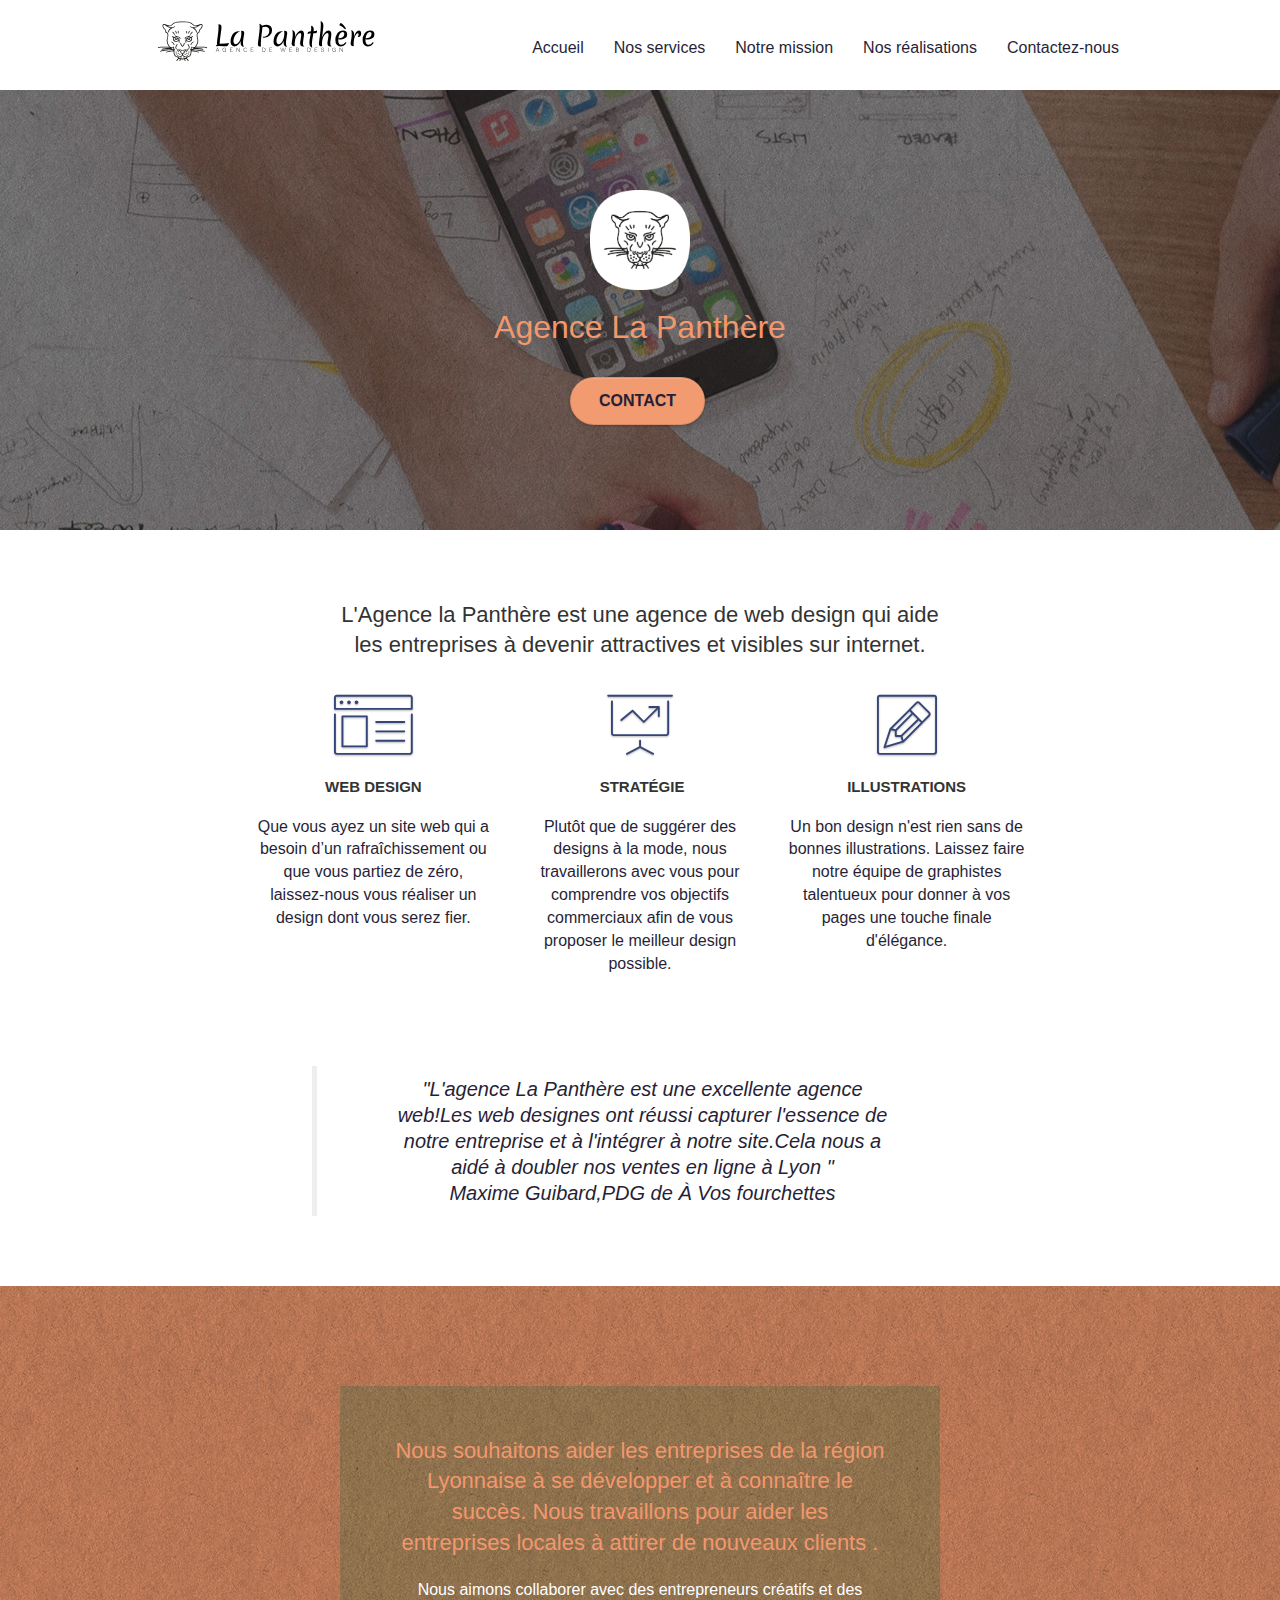
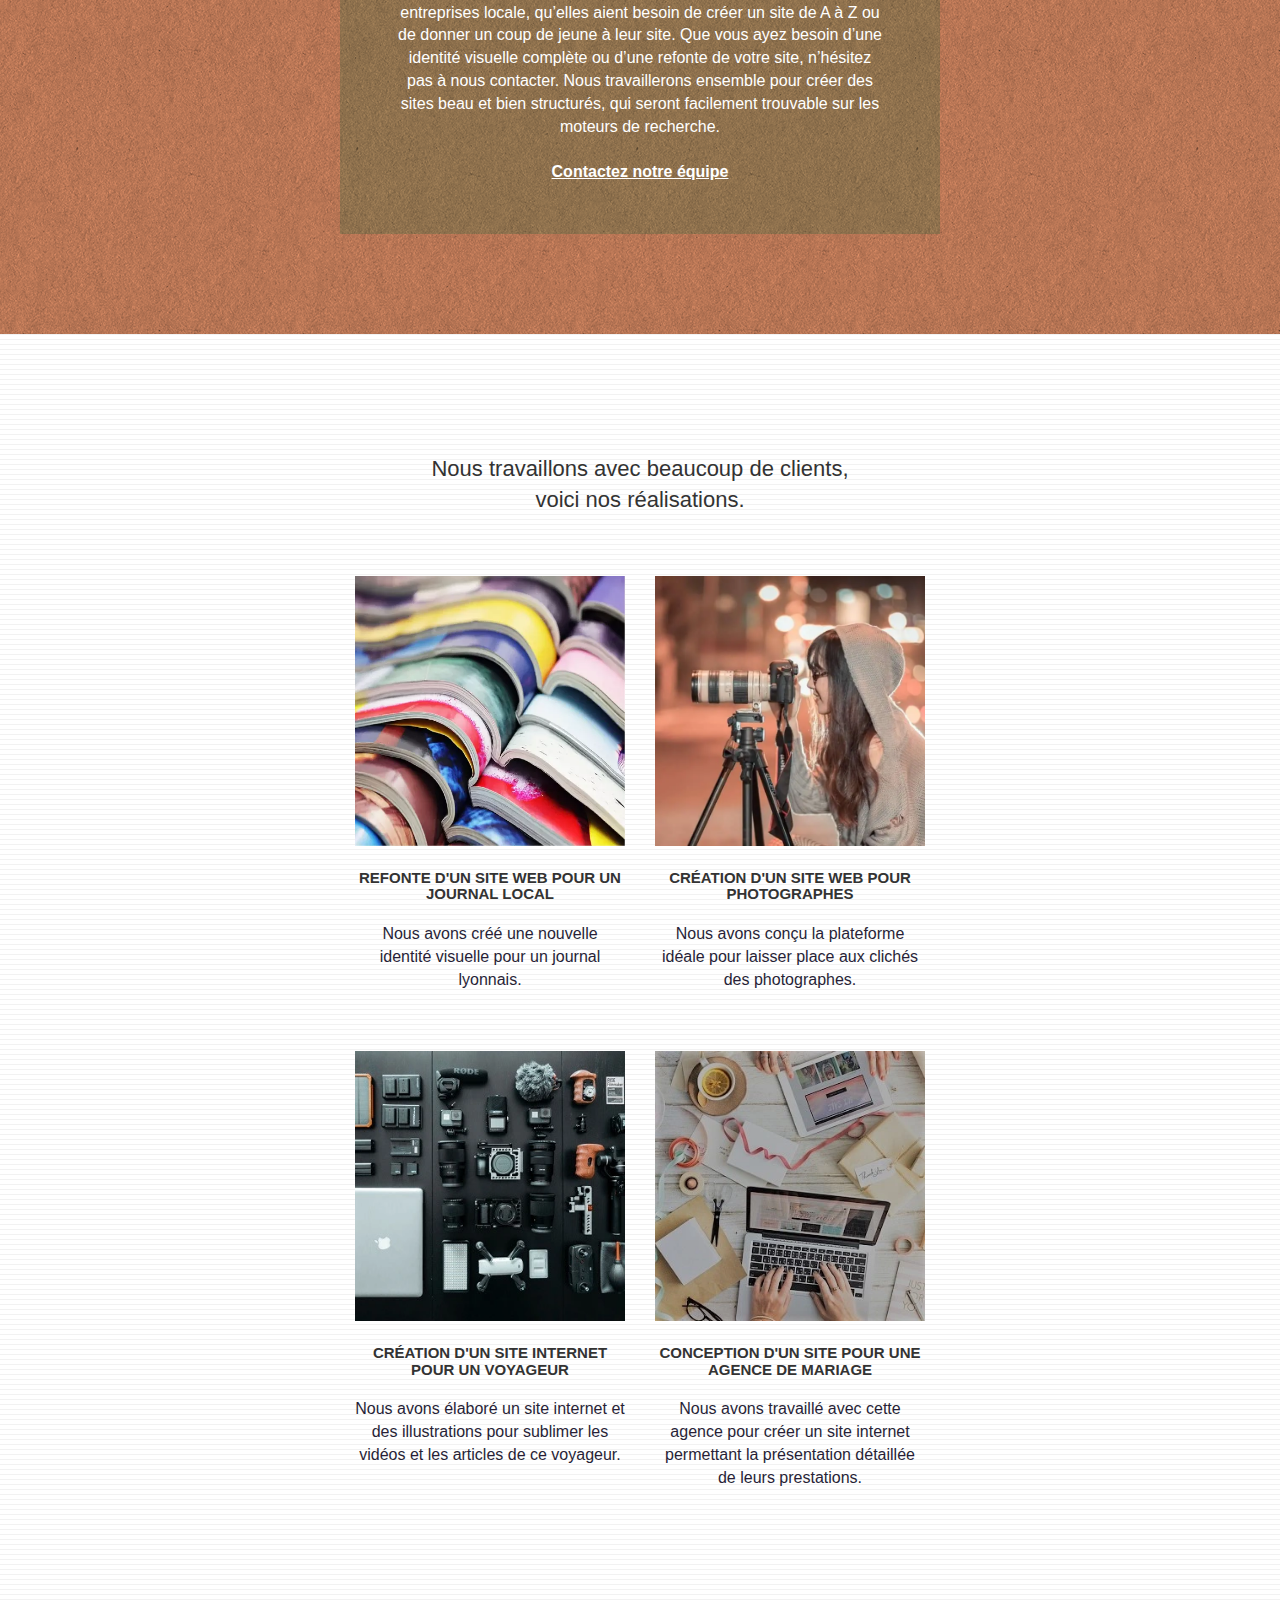
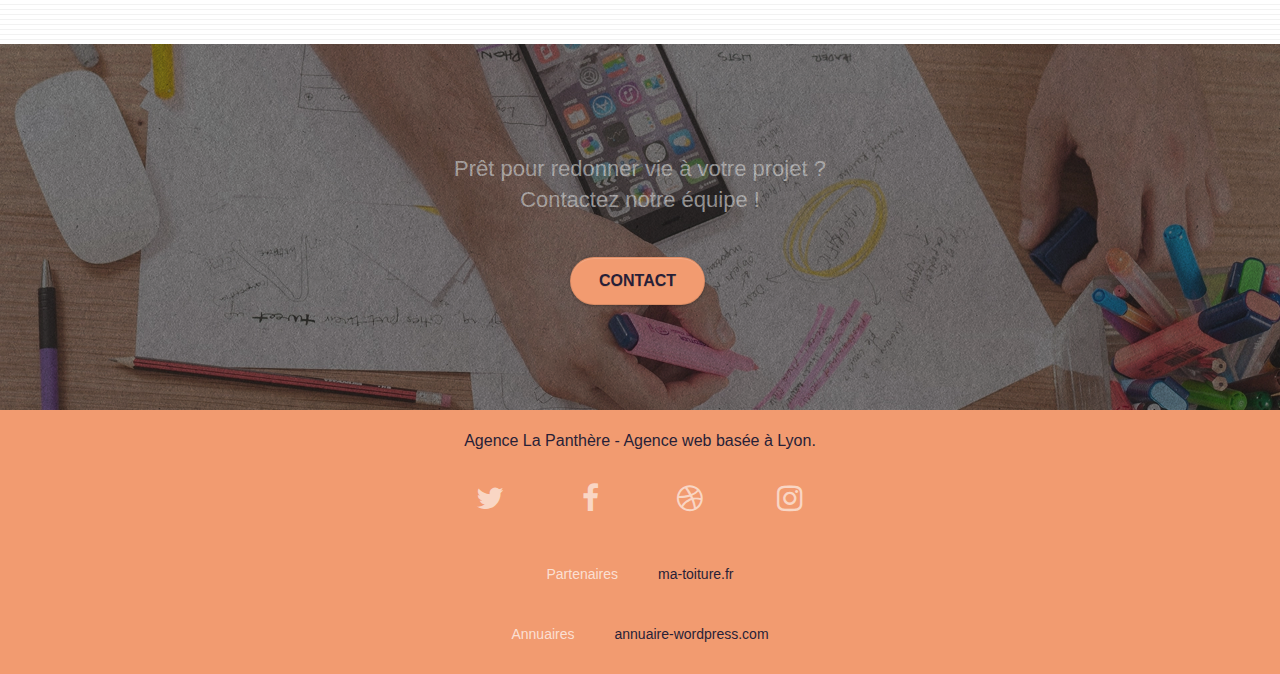
<file: index.html>
<!doctype html>
<html lang="fr">

<head>
	<meta charset="utf-8">
	<meta name="description"
		content="La panthère,la meilleure entreprise de webdesign à Lyon,l'expertise dans la création de sites web au service de votre succès! ">
	<meta name="viewport" content="width=device-width, initial-scale=1.0, viewport-fit=cover">
	<meta name="robots" content="index,follow">

	<link rel="shortcut icon" type="image/ico" href="favicon.ico">
	<link rel="stylesheet" type="text/css" href="./css/bootstrap.min.css">
	<link rel="stylesheet" type="text/css" href="style.css">
	<link rel="stylesheet" type="text/css" href="./css/font-awesome.min.css">
	<link rel="stylesheet" type="text/css" href="./css/et-line.min.css">

	<!--minifier les script-->
	<script src="https://cdnjs.cloudflare.com/ajax/libs/jquery/2.1.0/jquery.min.js" integrity="sha512-qp27nuUylUgwBZJHsmm3W7klwuM5gke4prTvPok3X5zi50y3Mo8cgpeXegWWrdfuXyF2UdLWK/WCb5Mv7CKHcA==" crossorigin="anonymous" referrerpolicy="no-referrer"></script>
	<script defer  src="./js/jquery.touchSwipe.min.js"></script>
	<script async src="./js/bootstrap.min.js"></script>
	<script async src="./js/blocs.min.js" ></script>
	<script async src="./js/gmaps.min.js"></script> 
	<title>La panthère,entreprise de web design à Lyon</title>
	<!-- Analytics -->
	<!--AJOUTER LE TAG GOOGLE ANALYTICS-->

	<!-- Analytics END -->

</head>

<body>
	<!-- Principal conteneur -->
	<div class="page-container" id="Accueil">
		<!-- bloc-0 -->
		<header>
			<div class ="bloc bgc-white l-bloc " id="bloc-0">
				<div class="container bloc-sm">
					<!--utitlisation des   balise header -->
	
					<nav class="navbar row">
						<!--ajouter des sections pour les différentes zones-->
						<div class="navbar-header">
							<img src="img/agence-la-panthere-monochrome.svg" alt="logo agence de webdesign lapanthère à lyon " height="40" width="280">
	
							<!--button-->
							<button id="nav-toggle" type="button" class="ui-navbar-toggle navbar-toggle"
								data-toggle="collapse" data-target=".navbar-1">
	
								<span class="sr-only">Toggle navigation</span>
								<span class="icon-bar"></span>
								<span class="icon-bar"></span>
								<span class="icon-bar"></span>
							</button>
						</div>
						<div class="collapse navbar-collapse navbar-1 special-dropdown-nav">
							<ul class="site-navigation nav navbar-nav">
								<li>
									<a href="#Accueil">Accueil</a>
								</li>
	
								<li>
									<a href="#bloc-2-services">Nos services</a>
								</li>
								<!--liens vide-->
	
								<li>
									<a href="#bloc-3-what-i-do">Notre mission</a>
								</li>
								<!--liens vide-->
	
								<li>
									<a href="#bloc-4-portfolio">Nos réalisations</a>
								</li>
								<!--liens vide-->
	
								<li>
									<a href="formulaire-de-contact.html">Contactez-nous</a>
									<!--utilisation de la pagination next and prev-->
								</li>
							</ul>
						</div>
					</nav>
				</div>
			</div>
		</header>
	
		<!-- bloc-0 END -->
		<main>
			<!-- bloc-1-presentation -->
			<div
				class="bloc bgc-dark-slate-blue bg-banniere d-bloc bg-t-edge bloc-bg-texture texture-paper b-parallax"
				id="bloc-1-hero">
				<div class="container bloc-lg">
					<article class="row tight-width-whitespace">
						<div class="col-sm-12">
							<img src="img/logo.webp" class="center-block image-resize-mode" width="100" height="100"
								alt="logo la panthère ,meilleure agence de webdesign à lyon">
							<h1 class="text-center hero-bloc-text tc-white ">
								Agence La Panthère
							</h1>
							<div class="text-center">
								<a href="#" class="btn btn-lg btn-clean btn-rd cta-hero btn-atomic-tangerine"
									id="cta-hero">Contact</a>
							</div>
						</div>
					</article>
				</div>
			</div>
			<!-- bloc-1-presentation END -->

			<!-- bloc-2-services -->
			<section class="bloc bgc-white l-bloc" id="bloc-2-services">
				<div class="container bloc-md">
					<div class="row">
						<div class="col-sm-12 text-center">
							<!--correction h2-->
							<h2>
								L'Agence la Panthère est une agence de web design qui aide <br>
								les entreprises à devenir attractives et visibles sur internet.
							</h2>
						</div>
					</div>
					<article class="row voffset-lg med-width-whitespace">
						<div class="col-sm-4">
							<div class="text-center">
								<span class="et-icon-browser sm-shadow icon-dark-slate-blue icons icon-lg"></span>
							</div>
							<h3 class="mg-md text-center">
								Web design
							</h3>
							<p class="text-center ">
								<!--correction-->
								Que vous ayez un site web qui a besoin d&rsquo;un rafraîchissement ou que vous partiez
								de
								zéro, laissez-nous vous réaliser un design dont vous serez fier.
							</p>
						</div>
						<div class="col-sm-4">
							<div class="text-center">
								<span class="et-icon-presentation sm-shadow icon-dark-slate-blue icons icon-lg"></span>
							</div>
							<h3 class="mg-md text-center">
								&nbsp;Stratégie
								<!--enlever cette erreur-->
							</h3>
							<p class="text-center ">
								Plutôt que de suggérer des designs à la mode, nous travaillerons avec vous pour
								comprendre
								vos objectifs commerciaux afin de vous proposer le meilleur design possible.<br>
							</p>
						</div>
						<div class="col-sm-4">
							<div class="text-center">
								<span class="et-icon-edit sm-shadow icon-dark-slate-blue icons icon-lg"></span>
							</div>
							<h3 class="mg-md text-center">
								Illustrations
							</h3>
							<p class="text-center ">
								Un bon design n'est rien sans de bonnes illustrations.
								Laissez faire notre équipe de graphistes talentueux pour
								donner à vos pages une touche finale d'élégance.
							</p>
						</div>
					</article>
					<div class="row voffset-lg voffset">
						<div class="col-xs-12 col-md-8 col-md-offset-2 text-center">
							<blockquote>
								<p class="statement-bloc-text">
									"L'agence La Panthère est une excellente agence web!Les
									web designes ont réussi capturer l'essence de notre
									entreprise et à l'intégrer à notre site.Cela nous a aidé à
									doubler nos ventes en ligne à Lyon "<br>
									<span class="citation_author">
										Maxime Guibard,PDG de À Vos fourchettes
									</span>

								</p>
							</blockquote>
							<!--changer l'image en texte,citation-->
						</div>
						<!---->
					</div>
				</div>
			</section>
			<!-- bloc-2-services END -->

			<!-- bloc-3-what-i-do -->
			<div
				class="bloc tc-white bgc-atomic-tangerine bg-presentation d-bloc bloc-bg-texture texture-paper b-parallax"
				id="bloc-3-what-i-do">
				<div class="container bloc-lg">
					<div class="row tight-width-whitespace black-background">
						<article class="col-sm-12">
							<h2 class="mg-md text-center tc-white">
								Nous souhaitons aider les entreprises de la région Lyonnaise à se développer et à
								connaître
								le succès.
								Nous travaillons pour aider les entreprises locales à attirer de nouveaux clients .<br>
							</h2>
							<p class="text-center white">
								Nous aimons collaborer avec des entrepreneurs créatifs et des entreprises locale,
								qu’elles
								aient besoin de créer un site de A à Z ou de donner un coup de jeune à leur site.
								Que vous ayez besoin d’une identité visuelle complète ou d’une refonte de votre site,
								n’hésitez pas à nous contacter. Nous travaillerons ensemble pour créer des sites beau et
								bien structurés, qui seront facilement trouvable sur les moteurs de recherche.
								<br><br>

								<!--button-->
								<a class="ltc-white bold-link" href="#">Contactez notre équipe</a><br>
								<!--ajouter commentaire formulaire de contact à la place de page 2-->
							</p>
						</article>
					</div>
				</div>
			</div>
			<!-- bloc-3-what-i-do END -->

			<!-- bloc-4-portfolio -->
			<section class="bloc bgc-white bg-lines-h2-bg bg-repeat l-bloc" id="bloc-4-portfolio">
				<div class="container bloc-lg">
					<div class="row">
						<div class="col-sm-12 text-center">
							<!--texte image same alt-->
							<h2>
								Nous travaillons avec beaucoup de clients, <br>
								voici nos réalisations.
							</h2>
							<!---->
						</div>
					</div>
					<article class="row tight-width-whitespace portfolio-row">
						<!--image1-->
						<div class="col-sm-6">
							<a href="#" data-lightbox="img/1.webp" data-gallery-id="gallery-1"
								data-caption="Refonte d'un site web pour un journal local" data-frame="snapshot-lb"><img
									src="img/image1_recadrée.webp" alt="Remaniement d'un site web pour un journal local"
									class="img-responsive portfolio-thumb"></a>
							<h3 class="mg-md text-center">
								Refonte d'un site web pour un journal local
							</h3>
							<p class="text-center">
								Nous avons créé une nouvelle identité visuelle pour un journal lyonnais.
							</p>
						</div>
						<!--image2-->
						<div class="col-sm-6">
							<a href="#" data-lightbox="img/2.webp" data-gallery-id="gallery-1"
								data-caption="Création d'un site web pour photographes" data-frame="snapshot-lb"><img
									src="img/2.webp" class="img-responsive portfolio-thumb"
									alt="conception d'un site web pour photographes" ></a>
							<h3 class="mg-md text-center">
								Création d'un site web pour photographes
							</h3>
							<p class="text-center">
								Nous avons conçu la plateforme idéale pour laisser place aux clichés des photographes.
							</p>
						</div>
					</article>
					<!--image3-->
					<article class="row tight-width-whitespace portfolio-row">
						<div class="col-sm-6">
							<a href="#" data-lightbox="img/3.webp" data-gallery-id="gallery-1"
								data-caption="Création d'un site internet pour un voyageur"
								data-frame="snapshot-lb"><img src="img/3.webp" class="img-responsive portfolio-thumb"
									alt="conception d'un site internet  pour voyageur"></a>
							<h3 class="mg-md text-center">
								Création d'un site internet pour un voyageur
							</h3>
							<p class="text-center">
								Nous avons élaboré un site internet et des illustrations pour sublimer les vidéos
								et les articles de ce voyageur.
							</p>
						</div>
						<!--image4-->
						<div class="col-sm-6">
							<a href="#" data-lightbox="img/4.webp" data-gallery-id="gallery-1"
								data-caption="Conception d'un site pour une agence de mariage"
								data-frame="snapshot-lb"><img src="img/4.webp" class="img-responsive portfolio-thumb"
									alt=" Création d'un site web pour agence de mariage"></a>
							<h3 class="mg-md text-center">
								Conception d'un site pour une agence de mariage
							</h3>
							<p class="text-center">
								Nous avons travaillé avec cette agence pour créer un site internet permettant
								la présentation détaillée de leurs prestations.
							</p>
						</div>
					</article>
				</div>
			</section> <!-- bloc-4-portfolio END -->
			<!-- bloc-5-cta -->
			<section class="bloc bgc-dark-slate-blue bg-banniere d-bloc bloc-bg-texture texture-paper" id="bloc-5-cta">
				<div class="container bloc-lg">
					<div class="row">
						<h2 class="mg-md text-center ">
							Prêt pour redonner vie à votre projet ?<br>Contactez notre équipe !
						</h2>
						<div class="col-sm-12 text-center">
							<!--button-->
							<a href="#" class="btn btn-atomic-tangerine btn-clean btn-rd btn-lg cta-hero">Contact</a>
						</div>
					</div>
				</div>
			</section>
			<!-- bloc-5-cta END -->

		</main>

        <!-- ScrollToTop Button -->
		<a class="bloc-button btn btn-d scrollToTop" onclick="scrollToTarget('1')" href="#bloc-0" aria-label="retour au menu">
			<span class="fa fa-chevron-up"></span></a>
		<!-- ScrollToTop Button END-->

		<!-- Footer - bloc-8 -->
		<footer class="bloc bgc-atomic-tangerine d-bloc" id="bloc-8">
			<div class="container bloc-sm">
				<div class="row">
					<div class="col-sm-12">
						<p class="text-center ">
							Agence La Panthère - Agence web basée à Lyon.<br>
						</p>
						<div class="row row-no-gutters social">
							<div class="col-sm-3">
								<div class="text-center">
									<!--twitter.com-->
									<a class="social" href="https://twitter.com/?lang=fr" aria-label="logo twitter"><span
											class="fa fa-twitter icon-md"></span></a>
								</div>
							</div>
							<div class="col-sm-3">
								<div class="text-center">
									<!--facebook.com-->
									<a class="social" href="https://fr-fr.facebook.com/" aria-label="logo facebook" ><span
											class="fa fa-facebook icon-md"></span></a>
								</div>
							</div>
							<div class="col-sm-3">
								<div class="text-center">
									<!--dribble.com-->
									<a class="social" href="https://dribbble.com/" aria-label="logo Dribble"><span
											class="fa fa-dribbble icon-md"></span></a>
								</div>
							</div>
							<div class="col-sm-3">
								<div class="text-center">
									<!--instagram.com-->
									<a class="social" href="https://www.instagram.com/?hl=fr" aria-label="logo instagram"><span
											class="fa fa-instagram icon-md"></span></a>
								</div>
							</div>

						</div>
						<!--selection de liens-->
						<div class="row">
							<!--partenaire-->
							<div class="col-sm-4">
								Partenaires
									<ul>
										<li><a href="https://www.ma-toiture.fr">ma-toiture.fr</a></li> 
									</ul>		
							</div>
							<!--annuaire-->
							<div class="col-sm-4">
								Annuaires
								<ul>
									<li><a href="https://www.annuaire-wordpress.com">annuaire-wordpress.com</a></li>
								</ul>
							</div>
							<!--annuaire-->
							
						</div>
					</div>
				</div>
			</div>
		</footer>
		<!-- Footer - bloc-8 END -->

	</div>
	<!-- Principal conteneur END -->


</body>

</html>
</file>
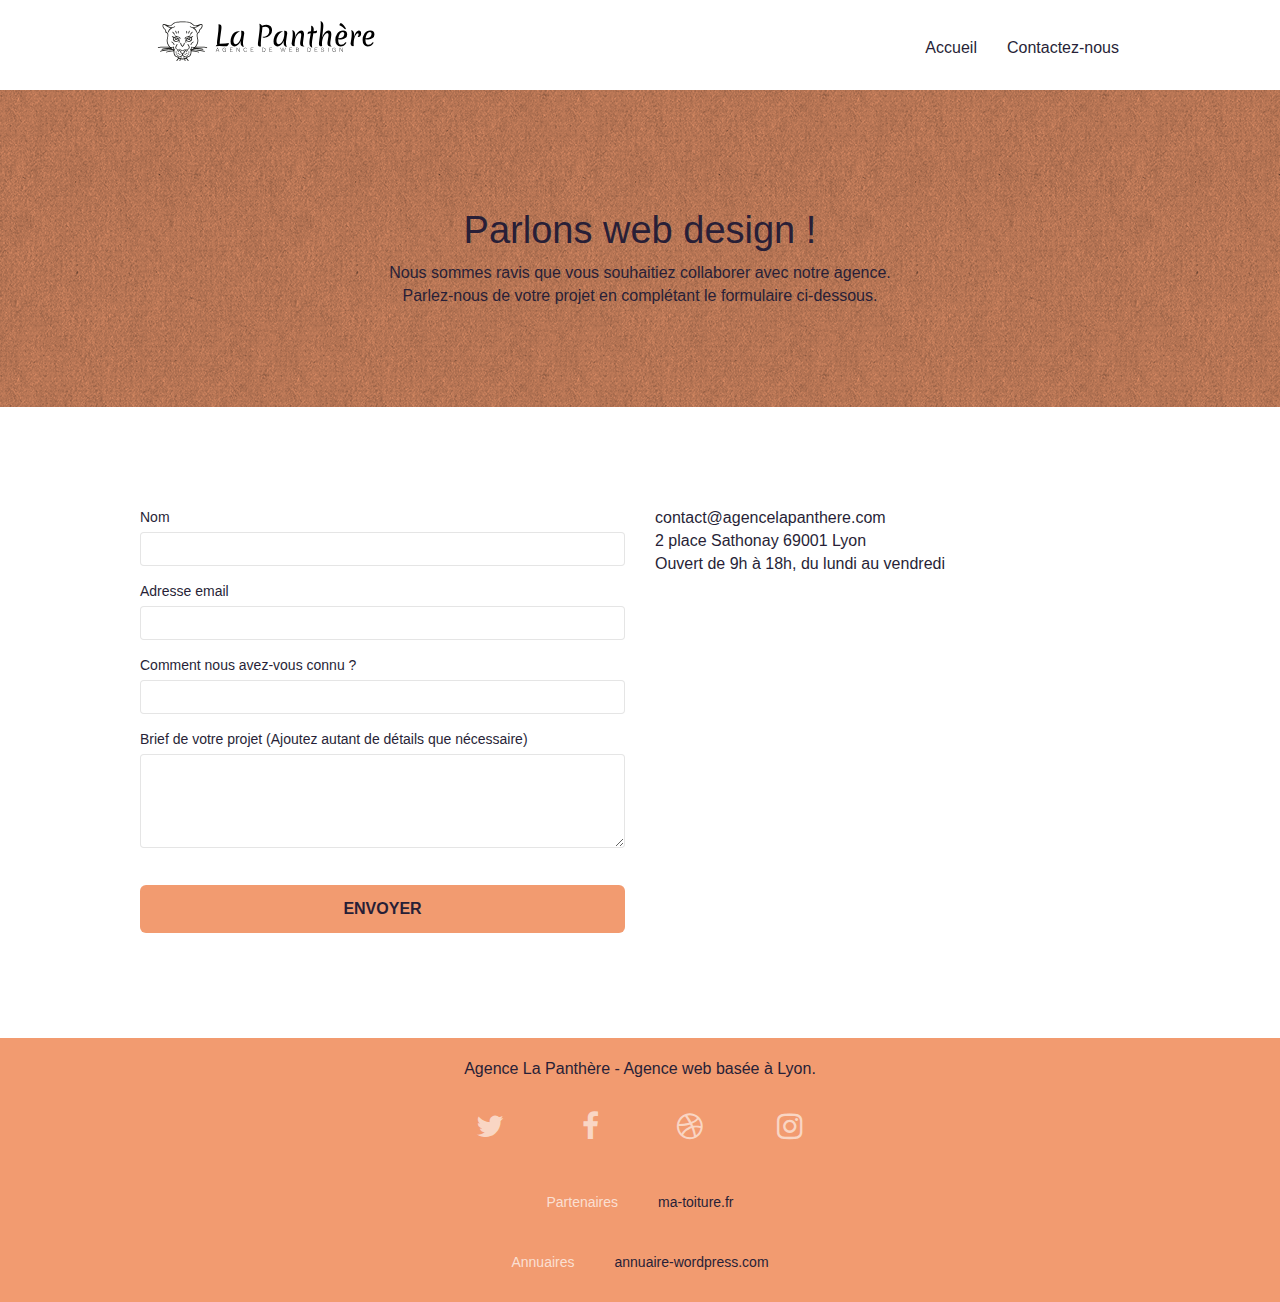
<file: formulaire-de-contact.html>
<!doctype html>
<html lang="fr">
<head>
	<meta charset="utf-8">
	<meta name="description" content="contactez la meilleure entreprise de web design à lyon">
	<meta name="viewport" content="width=device-width, initial-scale=1.0, viewport-fit=cover">
	<meta name="robots" content="index,follow">
	<link rel="shortcut icon" type="image/ico" href="favicon.ico">

	<link rel="stylesheet" type="text/css" href="./css/bootstrap.min.css">
	<link rel="stylesheet" type="text/css" href="style.css">
	<link rel="stylesheet" type="text/css" href="./css/font-awesome.min.css">
	<link rel="stylesheet" type="text/css" href="./css/et-line.min.css">


	<script src="https://cdnjs.cloudflare.com/ajax/libs/jquery/2.1.0/jquery.min.js" integrity="sha512-qp27nuUylUgwBZJHsmm3W7klwuM5gke4prTvPok3X5zi50y3Mo8cgpeXegWWrdfuXyF2UdLWK/WCb5Mv7CKHcA==" crossorigin="anonymous" referrerpolicy="no-referrer"></script>
	<script  defer src="./js/jquery.touchSwipe.min.js"></script>
	<script async src="./js/bootstrap.min.js"></script>
	<script async src="./js/blocs.min.js"></script>
	<script async src="./js/gmaps.min.js"></script> 
	<script   src="./js/jqBootstrapValidation.min.js"></script>
	<script  src="./js/formHandler.min.js"></script>


	<title>La panthère,entreprise de web design à Lyon</title>
	
	<!-- Analytics -->
	<!--balise analytics manquante-->
	<!-- Analytics END -->

</head>

<body>
	<div class="page-container">

		<!-- bloc-0 -->
		<header>
			<div class="bloc bgc-white l-bloc " id="bloc-0">
				<div class="container bloc-sm">
					<nav class="navbar row">
						<div class="navbar-header">
							<img src="img/agence-la-panthere-monochrome.svg" alt="logo agence de webdesign lapanthère à lyon" height="40" width="280">
							<!--button-->
							<button id="nav-toggle" type="button" class="ui-navbar-toggle navbar-toggle"
								data-toggle="collapse" data-target=".navbar-1">
								<span class="sr-only">Toggle navigation</span>
								<span class="icon-bar"></span><span class="icon-bar"></span>
								<span class="icon-bar"></span>
							</button>
						</div>
						<div class="collapse navbar-collapse navbar-1 special-dropdown-nav">
							<ul class="site-navigation nav navbar-nav">
								<li>
									<a href="index.html">Accueil</a>
								</li>
								<li>
									<a href="#bloc-6">Contactez-nous</a>
								</li>
							</ul>
						</div>
					</nav>
				</div>
			</div>
		</header>

		<!-- bloc-0 END -->
		<main>
			<!-- bloc-6 -->
			<section class="bloc bg-dots-bg bg-repeat bgc-atomic-tangerine d-bloc bloc-bg-texture texture-paper"
				id="bloc-6">
				<div class="container bloc-lg">
					<div class="row">
						<div class="col-sm-12">
							<!--rendre cette page vsisible-->
							<h1 class="text-center hero-bloc-text ">
								Parlons web design !
							</h1>
							<p class="text-center mg-lg  tight-width-whitespace ">
								Nous sommes ravis que vous souhaitiez collaborer avec notre agence.<br>
								Parlez-nous de votre projet en complétant le formulaire ci-dessous.
							</p>
						</div>
					</div>
				</div>
			</section>
			<!-- bloc-6 END -->

			<!-- bloc-7 -->
			<div class="bloc bgc-white l-bloc" id="bloc-7">
				<div class="container bloc-lg">
					<div class="row">
						<div class="col-sm-6">
						
							<form id="form_1">
								<!--fail-msg="Sorry it seems that our mail server is not responding, Sorry for the inconvenience-->
					
								<div class="form-group">
									<label for="name">Nom</label>
									<input id="name" class="form-control" required >
								</div>
								
								<div class="form-group">
									<label for="email">Adresse email</label>
									<input id="email" class="form-control" type="email" required >
								</div>
								
								<div class="form-group">
									<label for="input_504">Comment nous avez-vous connu ?</label>
									<input class="form-control" type="email" required id="input_504" >
								</div>
							
								<div class="form-group">
									<label for="message">
										Brief de votre projet (Ajoutez autant de détails que nécessaire)<br>
									</label><textarea id="message" class="form-control" rows="4" cols="50"
										required></textarea>
								</div>
							
								<button class="bloc-button btn btn-lg btn-block cta-hero btn-atomic-tangerine"
									type="submit">
									Envoyer
								</button>
							</form>
						</div>
						<div class="col-sm-6">
							<p>
								contact@agencelapanthere.com<br>2 place Sathonay 69001 Lyon<br>Ouvert de 9h à 18h, du
								lundi
								au vendredi<br>
							</p>
						</div>
					</div>
				</div>
			</div>
			<!-- bloc-7 END -->

		</main>

   
        <!-- ScrollToTop Button -->
		<a class="bloc-button btn btn-d scrollToTop" onclick="scrollToTarget('1')" href="#form_1" aria-label="retour au menu">
			<span class="fa fa-chevron-up"></span></a>
		<!-- ScrollToTop Button END-->
		
		<!-- Footer - bloc-8 -->
		<footer class="bloc bgc-atomic-tangerine d-bloc" id="bloc-8">
			<div class="container bloc-sm">
				<div class="row">
					<div class="col-sm-12">
						<p class="text-center  ">
							Agence La Panthère - Agence web basée à Lyon.<br>
						</p>
						<div class="row row-no-gutters social">
							<div class="col-sm-3">
								<div class="text-center">
									<!--twitter.com-->
									<a class="social" href="https://twitter.com/?lang=fr" aria-label="logo twitter"><span
											class="fa fa-twitter icon-md"></span></a>
								</div>
							</div>
							<div class="col-sm-3">
								<div class="text-center">
									<!--facebook.com-->
									<a class="social" href="https://fr-fr.facebook.com/" aria-label="logo facebook" ><span
											class="fa fa-facebook icon-md"></span></a>
								</div>
							</div>
							<div class="col-sm-3">
								<div class="text-center">
									<!--dribble.com-->
									<a class="social" href="https://dribbble.com/" aria-label="logo Dribble"><span
											class="fa fa-dribbble icon-md"></span></a>
								</div>
							</div>
							<div class="col-sm-3">
								<div class="text-center">
									<!--instagram.com-->
									<a class="social" href="https://www.instagram.com/?hl=fr" aria-label="logo instagram"><span
											class="fa fa-instagram icon-md"></span></a>
								</div>
							</div>

						</div>
						<!--selection de liens-->
						<div class="row">
							<!--partenaire-->
							<div class="col-sm-4">
								Partenaires
									<ul>
										<li><a href="https://www.ma-toiture.fr">ma-toiture.fr</a></li> 
									</ul>		
							</div>
							<!--annuaire-->
							<div class="col-sm-4">
								Annuaires
								<ul>
									<li><a href="https://www.annuaire-wordpress.com">annuaire-wordpress.com</a></li>
								</ul>
							</div>
							<!--annuaire-->
							
						</div>
					</div>
				</div>
			</div>
		</footer>
		<!-- Footer - bloc-8 END -->

	</div>
	<!-- Principal conteneur END -->


</body>
</file>
<file: style.css>
body {
    margin: 0;
    padding: 0;
    background: #FFF;
    overflow-x: hidden;
    -webkit-font-smoothing: antialiased;
    -moz-osx-font-smoothing: grayscale
}

a,
button {
    transition: all .3s ease-in-out;
    outline: none !important
}

.bloc {
    width: 100%;
    clear: both;
    background: 50% 50% no-repeat;
    background-size: cover;
    position: relative
}

.bloc .container {
    padding-left: 0;
    padding-right: 0
}

:root {
    --test-text-clr: #281F37;
    --test-backgnd-clr: #F29B70;
    --tangerine-clr: #F3976C
}

.img-responsive,
.portfolio-thumb {
    width: 100%
}

.col-sm-6 img {
    width: 100%;
    height: 100%
}

ul {
    list-style: none
}

.page-container {
    min-width: 100%
}

footer {
    text-align: center
}

footer .col-sm-4 {
    margin-top: 20px;
    width: 100%;
    display: flex;
    align-items: center;
    justify-content: center
}

footer .col-sm-4 ul {
    text-align: center;
    margin-top: 10px
}

.bloc-lg {
    padding: 100px 50px
}

.bloc-md {
    padding: 50px
}

.bloc-sm {
    padding: 20px 50px
}

.bg-center,
.bg-l-edge,
.bg-r-edge,
.bg-t-edge,
.bg-b-edge,
.bg-tl-edge,
.bg-bl-edge,
.bg-tr-edge,
.bg-br-edge,
.bg-repeat {
    background-size: auto !important
}

.bg-repeat {
    background: repeat
}

.bg-t-edge {
    background: top no-repeat
}

.bloc-bg-texture::before {
    content: "";
    background-size: 2px 2px;
    position: absolute;
    top: 0;
    bottom: 0;
    left: 0;
    right: 0
}

.texture-paper::before {
    background: url(img/texture-paper.webp);
    background-size: 280px 280px
}

.b-parallax {
    background-attachment: fixed
}

.d-bloc {
    color: rgba(255, 255, 255, .7)
}

.d-bloc .a-btn,
.d-bloc .navbar a,
.d-bloc .navbar-brand,
.d-bloc a .icon-sm,
.d-bloc a .icon-md,
.d-bloc a .icon-lg,
.d-bloc a .icon-xl,
.d-bloc h1 a,
.d-bloc h2 a,
.d-bloc h3 a,
.d-bloc h4 a,
.d-bloc h5 a,
.d-bloc h6 a,
.d-bloc p a {
    color: rgba(255, 255, 255, .6)
}

.d-bloc .a-btn:hover,
.d-bloc .navbar a:hover,
.d-bloc .navbar-brand:hover,
.d-bloc a:hover .icon-sm,
.d-bloc a:hover .icon-md,
.d-bloc a:hover .icon-lg,
.d-bloc a:hover .icon-xl,
.d-bloc h1 a:hover,
.d-bloc h2 a:hover,
.d-bloc h3 a:hover,
.d-bloc h4 a:hover,
.d-bloc h5 a:hover,
.d-bloc h6 a:hover,
.d-bloc p a:hover {
    color: rgba(255, 255, 255, 1)
}

.d-bloc .navbar-toggle .icon-bar {
    background: rgba(255, 255, 255, 1)
}

.d-bloc .btn-wire,
.d-bloc .btn-wire:hover {
    color: rgba(255, 255, 255, 1);
    border-color: rgba(255, 255, 255, 1)
}

.d-bloc .panel {
    color: rgba(0, 0, 0, .5)
}

.d-bloc .panel button:hover {
    color: rgba(0, 0, 0, .7)
}

.d-bloc .panel icon {
    border-color: rgba(0, 0, 0, .7)
}

.d-bloc .panel .divider-h span {
    border-color: rgba(0, 0, 0, .1)
}

.d-bloc .panel .a-btn {
    color: rgba(0, 0, 0, .6)
}

.d-bloc .panel .a-btn:hover {
    color: rgba(0, 0, 0, 1)
}

.d-bloc .panel .btn-wire,
.d-bloc .panel .btn-wire:hover {
    color: rgba(0, 0, 0, .7);
    border-color: rgba(0, 0, 0, .3)
}

.d-bloc .panel,
.l-bloc {
    color: rgba(0, 0, 0, .5)
}

.d-bloc .panel button:hover,
.l-bloc button:hover {
    color: rgba(0, 0, 0, .7)
}

.l-bloc .icon-round,
.l-bloc .icon-square,
.l-bloc .icon-rounded,
.l-bloc .icon-semi-rounded-a,
.l-bloc .icon-semi-rounded-b {
    border-color: rgba(0, 0, 0, .7)
}

.d-bloc .panel .divider-h span,
.l-bloc .divider-h span {
    border-color: rgba(0, 0, 0, .1)
}

.d-bloc .panel .a-btn,
.l-bloc .a-btn,
.l-bloc .navbar a,
.l-bloc .navbar-brand,
.l-bloc a .icon-sm,
.l-bloc a .icon-md,
.l-bloc a .icon-lg,
.l-bloc a .icon-xl,
.l-bloc h1 a,
.l-bloc h2 a,
.l-bloc h3 a,
.l-bloc h4 a,
.l-bloc h5 a,
.l-bloc h6 a,
.l-bloc p a {
    color: rgba(0, 0, 0, .6)
}

.d-bloc .panel .a-btn:hover,
.l-bloc .a-btn:hover,
.l-bloc .navbar a:hover,
.l-bloc .navbar-brand:hover,
.l-bloc a:hover .icon-sm,
.l-bloc a:hover .icon-md,
.l-bloc a:hover .icon-lg,
.l-bloc a:hover .icon-xl,
.l-bloc h1 a:hover,
.l-bloc h2 a:hover,
.l-bloc h3 a:hover,
.l-bloc h4 a:hover,
.l-bloc h5 a:hover,
.l-bloc h6 a:hover,
.l-bloc p a:hover {
    color: rgba(0, 0, 0, 1)
}

.l-bloc .navbar-toggle .icon-bar {
    color: rgba(0, 0, 0, .6)
}

.d-bloc .panel .btn-wire,
.d-bloc .panel .btn-wire:hover,
.l-bloc .btn-wire,
.l-bloc .btn-wire:hover {
    color: rgba(0, 0, 0, .7);
    border-color: rgba(0, 0, 0, .3)
}

.voffset {
    margin-top: 30px
}

.voffset-lg {
    margin-top: 80px
}

.row-no-gutters {
    margin-right: 0;
    margin-left: 0
}

.row.row-no-gutters>[class^="col-"],
.row.row-no-gutters>[class*=" col-"] {
    padding: 20px
}

#bloc-1-hero h1 {
    font-size: 32px
}

.navbar {
    margin-bottom: 0;
    z-index: 1
}

.navbar-brand {
    height: auto;
    padding: 3px 15px;
    font-size: 25px;
    font-weight: 400;
    font-weight: 600;
    line-height: 44px
}

.navbar-brand img {
    max-height: 200px;
    margin: 0 5px 0 0;
    display: inline
}

.navbar-brand img[src$=svg] {
    min-width: 100px
}

.nav-center .navbar-brand img {
    margin: 0
}

.navbar .nav {
    padding-top: 2px;
    z-index: 1
}

.nav>li {
    float: left;
    margin-top: 4px;
    font-size: 16px;
    list-style-type: none
}

.navbar-nav .open .dropdown-menu>li>a {
    text-align: inherit
}

.nav>li a:hover,
.nav>li a:focus {
    background: transparent
}

.navbar-toggle {
    margin: 10px 10px 0 0;
    border: 0
}

.navbar-toggle:hover {
    background: transparent !important
}

.navbar-toggle .icon-bar {
    background-color: rgba(0, 0, 0, .5);
    width: 26px
}

.nav-invert .navbar .nav {
    float: left
}

.nav-invert .navbar-header,
.nav-invert .navbar-brand {
    float: right;
    position: relative;
    z-index: 2
}

.nav>li>.dropdown a {
    background: none !important;
    display: block;
    padding: 14px 15px
}

nav .caret {
    margin: 0 5px
}

.dropdown-menu .dropdown-menu {
    top: -8px;
    left: 100%
}

.dropdown-menu .dropmenu-flow-right {
    top: 100%;
    left: 0;
    margin-left: -1px;
    border-top-left-radius: 0;
    border-top-right-radius: 0
}

.dropdown-menu .dropdown span {
    border: 4px solid #000;
    border-top-color: transparent;
    border-right-color: transparent;
    border-bottom-color: transparent;
    margin: 6px -5px 0 0 !important;
    float: right
}

.mg-md {
    margin-top: 10px;
    margin-bottom: 20px
}

.mg-lg {
    margin-top: 10px;
    margin-bottom: 40px
}

.btn {
    margin: 0 5px 5px 0
}

.btn.pull-right {
    margin: 0 0 5px 5px
}

.btn-d,
.btn-d:hover,
.btn-d:focus {
    color: #FFF;
    background: rgba(0, 0, 0, .3)
}

button {
    outline: none !important
}

.btn-rd {
    border-radius: 40px
}

.btn-clean {
    border: 1px solid rgba(0, 0, 0, .08);
    border-bottom-color: rgba(0, 0, 0, .1);
    text-shadow: 0 1px 0 rgba(0, 0, 1, .1);
    box-shadow: 0 1px 3px rgba(0, 0, 1, .25), inset 0 1px 0 0 rgba(255, 255, 255, .15)
}

.icon-md {
    font-size: 30px !important
}

.icon-lg {
    font-size: 60px !important
}

.sm-shadow {
    text-shadow: 0 1px 2px rgba(0, 0, 0, .3)
}

.panel-sq,
.panel-sq .panel-heading,
.panel-sq .panel-footer {
    border-radius: 0
}

.panel-rd {
    border-radius: 30px
}

.panel-rd .panel-heading {
    border-radius: 29px 29px 0 0
}

.panel-rd .panel-footer {
    border-radius: 0 0 29px 29px
}

.form-control {
    border-color: rgba(0, 0, 0, .1);
    box-shadow: none
}

.scrollToTop {
    width: 40px;
    height: 40px;
    position: fixed;
    bottom: 20px;
    right: 20px;
    opacity: 0;
    z-index: 500;
    transition: all .3s ease-in-out
}

.scrollToTop span {
    margin-top: 6px
}

.showScrollTop {
    font-size: 14px;
    opacity: 1
}

a[data-lightbox] {
    position: relative;
    display: block;
    text-align: center
}

a[data-lightbox]:hover::before {
    content: "+";
    font-family: "HelveticaNeue-Light", "Helvetica Neue Light", "Helvetica Neue", Helvetica, Arial;
    font-size: 32px;
    width: 50px;
    height: 50px;
    margin-left: -25px;
    border-radius: 50%;
    background: rgba(0, 0, 0, .6);
    color: #FFF;
    font-weight: 100;
    z-index: 1;
    position: absolute;
    top: 50%;
    transform: translateY(-50%);
    -webkit-transform: translateY(-50%)
}

a[data-lightbox]:hover img {
    opacity: .6;
    -webkit-animation-fill-mode: none;
    animation-fill-mode: none
}

#lightbox-modal {
    display: flex;
    align-items: center
}

#lightbox-modal .modal-dialog {
    width: 90%;
    max-width: 900px;
    margin: 0 auto 0
}

#lightbox-modal .modal-dialog img {
    max-height: 90vh;
    margin: 0 auto
}

.lightbox-caption {
    padding: 20px;
    color: #FFF;
    background: rgba(0, 0, 0, .5);
    position: absolute;
    left: 15px;
    right: 15px;
    bottom: 5px
}

.close-lightbox {
    color: #FFF;
    font-size: 30px;
    position: absolute;
    top: 20px;
    right: 20px;
    z-index: 20;
    background: rgba(0, 0, 0, .5);
    border: none;
    line-height: 30px;
    padding: 0 9px 5px;
    opacity: .3
}

.close-lightbox:hover,
.next-lightbox:hover,
.prev-lightbox:hover {
    opacity: 1;
    color: #FFF
}

.next-lightbox,
.prev-lightbox {
    font-size: 20px;
    color: rgba(255, 255, 255, .9);
    background: rgba(0, 0, 0, .5);
    transition: all .2s ease-in-out;
    position: absolute;
    top: 45%;
    z-index: 1;
    opacity: .4
}

.next-lightbox {
    padding: 6px 8px 1px 13px;
    right: 25px
}

.prev-lightbox {
    padding: 6px 13px 1px 10px;
    left: 25px
}

.snapshot-lb .modal-body {
    padding-bottom: 45px
}

.snapshot-lb .lightbox-caption {
    padding: 0;
    color: rgba(0, 0, 0, .5);
    background: none
}

h1,
h3,
h4,
h5,
h6,
p,
label,
.btn,
a {
    font-family: "helvetica";
    font-weight: 400;
    color: var(--test-text-clr) !important
}

.container {
    max-width: 1000px
}

.hero-bloc-text {
    font-size: 38px
}

.hero-bloc-text-sub {
    font-size: 36px
}

.statement-bloc-text {
    line-height: 26px;
    font-style: italic;
    font-size: 20px;
    text-align: center;
    font-weight: lighter;
    max-width: 520px;
    margin: auto auto auto auto
}

p {
    font-size: 16px
}

.tight-width-whitespace {
    max-width: 600px;
    margin: auto auto auto auto
}

.h1 {
    font-size: 20px;
    font-family: "Open Sans";
    color: #000
}

.bgc-dark-slate-blue {
    background-color: #364577
}

.cta-hero {
    margin-top: 22px;
    color: #FFFFFF !important;
    text-transform: uppercase;
    padding: 12px 28px 12px 28px;
    font-size: 16px;
    font-weight: 700
}

.social {
    max-width: 400px;
    margin: auto auto auto auto
}

h2 {
    font-size: 22px;
    line-height: 1.4em
}

#bloc-2-services .row .col-sm-12>h2 {
    color: #333333 !important
}

#bloc-4-portfolio .row .col-sm-12>h2 {
    color: #333333 !important
}

h3 {
    font-size: 15px;
    text-transform: uppercase;
    font-weight: 700;
    color: #333333 !important
}

.med-width-whitespace {
    max-width: 800px;
    margin: auto auto auto auto;
    box-shadow: 0 0 0 #000
}

h4 {
    color: #333333 !important
}

.icons {
    margin-bottom: 14px;
    margin-top: 24px
}

.white {
    color: #FFFFFF !important
}

.portfolio-thumb {
    margin-bottom: 24px
}

.portfolio-row {
    margin-bottom: 44px;
    margin-top: 50px
}

.avatar {
    box-shadow: 0 4px 9px rgba(0, 0, 0, .3)
}

.black-background {
    background-color: rgba(165, 147, 99, .7);
    padding: 40px 40px 40px 40px
}

.bold-link {
    font-weight: 900;
    text-decoration: underline !important
}

.bgc-white {
    background-color: #FFF
}

.bgc-atomic-tangerine {
    background-color: var(--test-backgnd-clr)
}

.tc-white {
    color: #F3976C !important
}

.btn-atomic-tangerine {
    background: var(--test-backgnd-clr);
    color: var(--test-text-clr) !important
}

.btn-atomic-tangerine:hover {
    background: #c27956 !important;
    color: #FFFFFF !important
}

.ltc-white {
    color: #FFFFFF !important
}

.ltc-white:hover {
    color: #cccccc !important
}

.ltc-atomic-tangerine {
    color: var(--test-backgnd-clr) !important
}

.ltc-atomic-tangerine:hover {
    color: #c27956 !important
}

.icon-dark-slate-blue {
    color: #364577 !important;
    border-color: #364577 !important
}

.bg-dots-bg {
    background-image: url(img/dots-bg.webp)
}

.bg-lines-h2-bg {
    background-image: url(img/lines-h2-bg.webp)
}

.bg-banniere {
    background-image: url(img/agence-la-panthere_1.webp)
}

.bg-presentation {
    background-image: url(img/image-de-presentation_1.webp)
}

@media (max-width:1024px) {
    .bloc {
        padding-left: 0;
        padding-right: 0;
        width: 100%
    }

    .bloc.full-width-bloc,
    .bloc-tile-2.full-width-bloc .container,
    .bloc-tile-3.full-width-bloc .container,
    .bloc-tile-4.full-width-bloc .container {
        padding-left: 0;
        padding-right: 0
    }
}

@media (max-width:992px) and (min-width:768px) {
    .navbar .nav {
        max-width: 80%
    }

    .nav-center.navbar .nav {
        max-width: 100%
    }
}

@media only screen and (min-width:768px) and (max-width:1024px) and (orientation:landscape) {
    .b-parallax {
        background-attachment: scroll
    }
}

@media only screen and (min-width:1024px) and (max-width:1366px) and (-webkit-min-device-pixel-ratio:1.5) {
    .b-parallax {
        background-attachment: scroll
    }
}

@media (max-width:991px) {
    .container {
        width: 100%
    }

    .b-parallax {
        background-attachment: scroll
    }

    .page-container,
    #hero-bloc {
        overflow-x: hidden;
        position: relative
    }

    .bloc-group,
    .bloc-group .bloc {
        display: block;
        width: 100%
    }

    .bloc-fill-screen .fill-bloc-top-edge,
    .bloc-fill-screen .fill-bloc-bottom-edge {
        padding: 0 20px;
    }
}

@media (max-width:767px) {
    .page-container {
        overflow-x: hidden;
        position: relative
    }

    h1,
    h2,
    h3,
    h4,
    h5,
    h6,
    p,
    #disqus_thread {
        padding-left: 10px !important;
        padding-right: 10px !important
    }

    .b-parallax {
        background-attachment: scroll
    }

    .navbar .nav {
        padding-top: 0;
        border-top: 1px solid rgba(0, 0, 0, .2);
        float: none !important
    }

    .navbar.row {
        margin-left: 0;
        margin-right: 0
    }

    .site-navigation {
        position: inherit;
        transform: none;
        -webkit-transform: none;
        -ms-transform: none
    }

    .nav>li {
        margin-top: 0;
        border-bottom: 1px solid rgba(0, 0, 0, .1);
        background: rgba(0, 0, 0, .05);
        text-align: left;
        padding-left: 15px;
        width: 100%
    }

    .nav>li:hover {
        background: rgba(0, 0, 0, .08)
    }

    .dropdown .dropdown a .caret {
        float: none;
        margin: 5px 0 0 10px !important;
        border: 4px solid #000;
        border-bottom-color: transparent;
        border-right-color: transparent;
        border-left-color: transparent
    }

    #hero-bloc .navbar .nav {
        background: rgba(0, 0, 0, .8)
    }

    #hero-bloc .navbar .nav a {
        color: rgba(255, 255, 255, .6)
    }

    .hero {
        padding: 50px 0
    }

    .hero-nav {
        left: -1px;
        right: -1px
    }

    .navbar-collapse {
        padding: 0;
        overflow-x: hidden;
        box-shadow: none
    }

    .navbar-brand img {
        max-height: 40px;
        width: auto
    }

    .nav-invert .navbar-header {
        float: none;
        width: 100%
    }

    .nav-invert .navbar-toggle {
        float: left;
        margin-left: 10px
    }

    .bloc {
        padding-left: 0;
        padding-right: 0
    }

    .bloc-xxl,
    .bloc-xl,
    .bloc-lg {
        padding: 40px 0
    }

    .bloc-sm,
    .bloc-md {
        padding-left: 0;
        padding-right: 0
    }

    .bloc-tile-2 .container,
    .bloc-tile-3 .container,
    .bloc-tile-4 .container,
    .bloc-fill-screen .fill-bloc-top-edge,
    .bloc-fill-screen .fill-bloc-bottom-edge {
        padding-left: 0;
        padding-right: 0
    }

    .a-block {
        padding: 0 10px
    }

    .btn-dwn {
        display: none
    }

    .voffset {
        margin-top: 5px
    }

    .voffset-md {
        margin-top: 20px
    }

    .voffset-lg {
        margin-top: 30px
    }

    form {
        padding: 5px
    }

    .close-lightbox {
        display: inline-block
    }

    .blocsapp-device-iphone5 {
        background-size: 216px 425px;
        padding-top: 60px;
        width: 216px;
        height: 425px
    }

    .blocsapp-device-iphone5 img {
        width: 180px;
        height: 320px
    }
}

@media (min-width:768px) {
    .site-navigation {
        position: absolute;
        top: 50%;
        right: 20px;
        transform: translate(0, -50%);
        -webkit-transform: translateY(-50%)
    }

    .nav>li .dropdown-menu a,
    .nav>li .dropdown-menu a:hover {
        color: #484848
    }

    .nav-invert .site-navigation {
        left: 0;
        right: 0
    }

    .nav-center {
        text-align: center
    }

    .nav-center .navbar-header {
        width: 100%
    }

    .nav-center .navbar-header,
    .nav-center .navbar-brand,
    .nav-center .nav>li {
        float: none;
        display: inline-block
    }

    .nav-center .site-navigation {
        position: relative;
        width: 100%;
        right: 0;
        margin-right: 0;
        margin-top: 20px
    }

    .nav-center.mini-nav .navbar-toggle {
        float: none;
        margin: 10px auto 0
    }
}

@media (max-width:400px) {
    .bloc {
        padding-left: 0;
        padding-right: 0
    }
}

@media (max-width:767px) {
    .bloc-mob-center-text {
        text-align: center
    }
}
</file>
